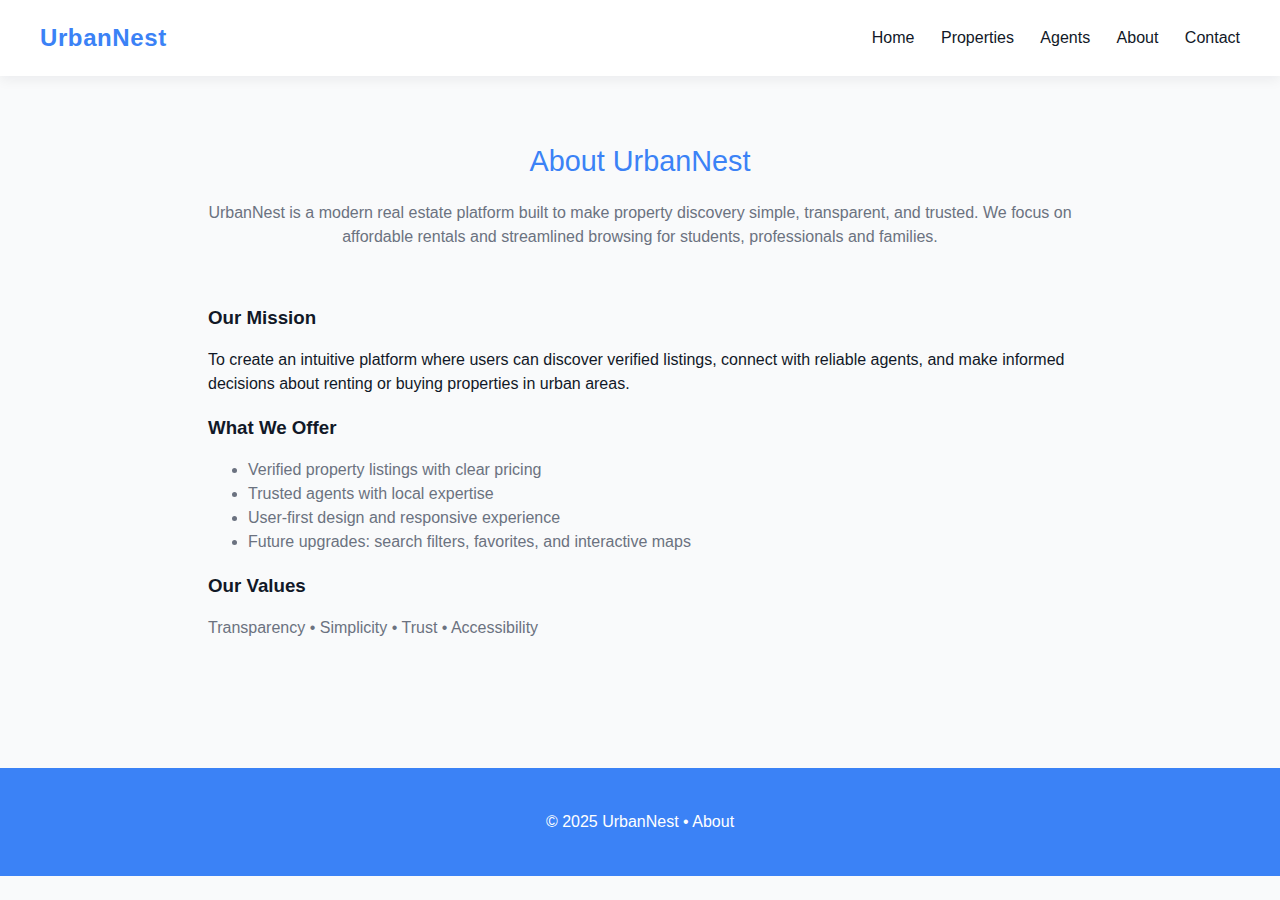
<file: about.html>
<!DOCTYPE html>
<html lang="en">
<head>
  <meta charset="utf-8" />
  <meta name="viewport" content="width=device-width,initial-scale=1" />
  <title>UrbanNest — About</title>
  <link rel="stylesheet" href="style.css">
</head>
<body>
  <header class="header">
    <div class="container navbar">
      <div class="brand">UrbanNest</div>
      <nav class="nav-links">
        <a href="index.html">Home</a>
        <a href="properties.html">Properties</a>
        <a href="agents.html">Agents</a>
        <a href="about.html">About</a>
        <a href="contact.html">Contact</a>
      </nav>
    </div>
  </header>

  <main>
    <section style="padding:64px 28px;">
      <div class="container">
        <div style="text-align:center;">
          <div class="section-title">About UrbanNest</div>
          <p style="color:var(--muted); max-width:900px; margin: 0 auto 18px;">UrbanNest is a modern real estate platform built to make property discovery simple, transparent, and trusted. We focus on affordable rentals and streamlined browsing for students, professionals and families.</p>
        </div>

        <div class="content-center" style="margin-top:28px;">
          <h3 style="color:var(--text); margin-bottom:12px;">Our Mission</h3>
          <p>To create an intuitive platform where users can discover verified listings, connect with reliable agents, and make informed decisions about renting or buying properties in urban areas.</p>

          <h3 style="margin-top:18px; margin-bottom:12px;">What We Offer</h3>
          <ul style="color:var(--muted);">
            <li>Verified property listings with clear pricing</li>
            <li>Trusted agents with local expertise</li>
            <li>User-first design and responsive experience</li>
            <li>Future upgrades: search filters, favorites, and interactive maps</li>
          </ul>

          <h3 style="margin-top:18px; margin-bottom:12px;">Our Values</h3>
          <p style="color:var(--muted);">Transparency • Simplicity • Trust • Accessibility</p>
        </div>
      </div>
    </section>
  </main>

  <footer class="footer">
    <div class="container">
      <p>© 2025 UrbanNest • About</p>
    </div>
  </footer>
</body>
</html>
</file>
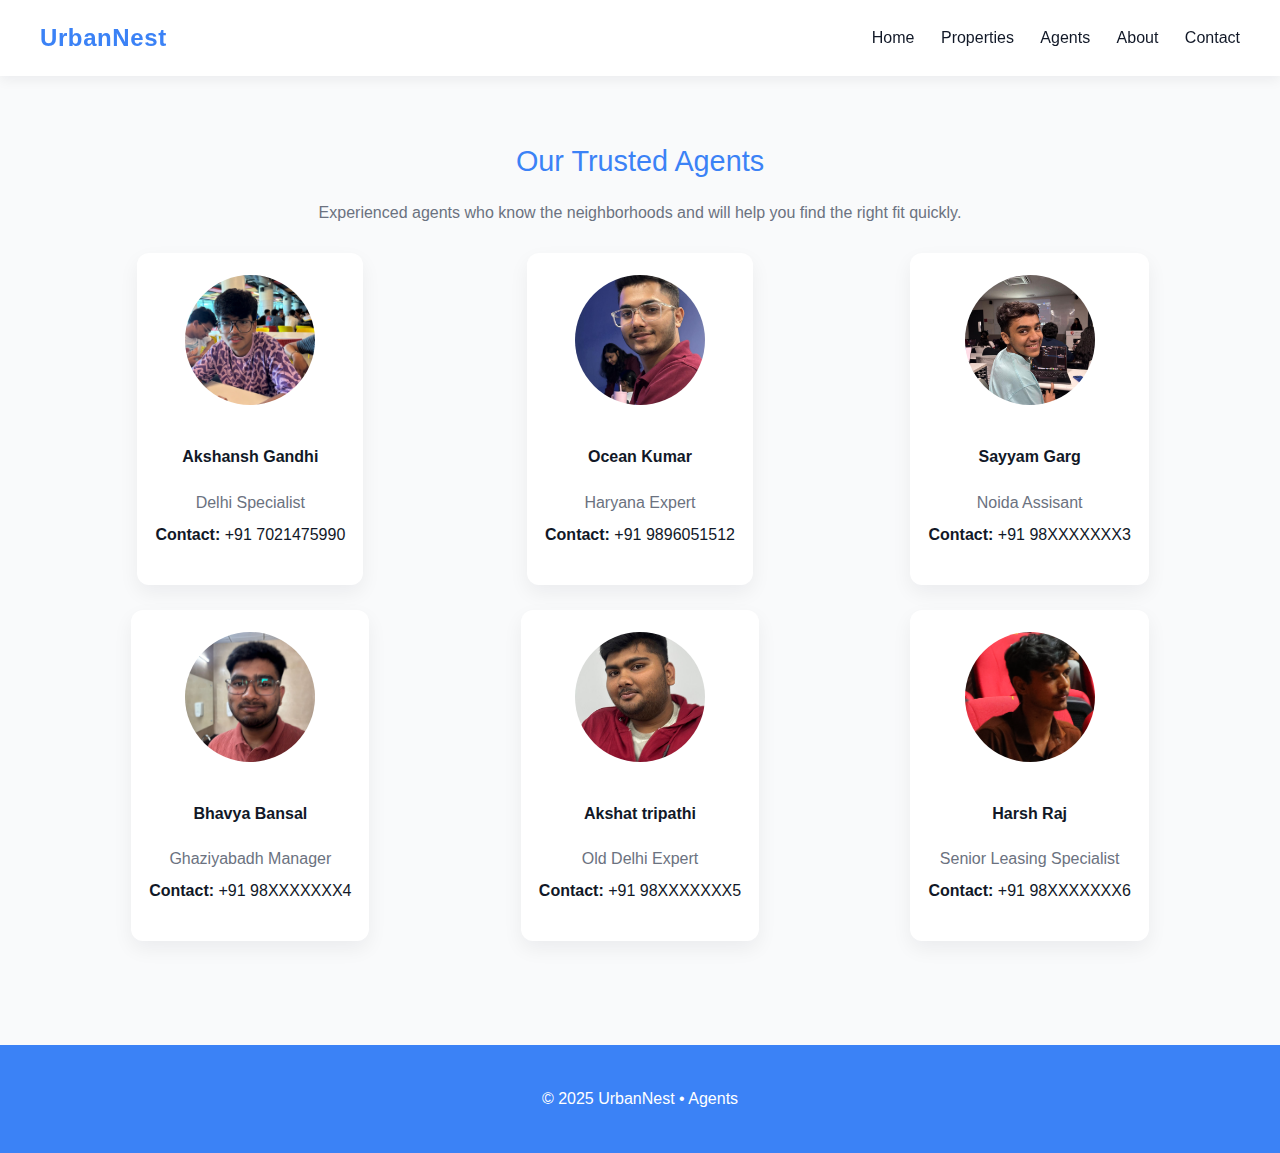
<file: agents.html>
<!DOCTYPE html>
<html lang="en">
<head>
  <meta charset="utf-8" />
  <meta name="viewport" content="width=device-width,initial-scale=1" />
  <title>UrbanNest — Agents</title>
  <link rel="stylesheet" href="style.css">
</head>
<body>
  <header class="header">
    <div class="container navbar">
      <div class="brand">UrbanNest</div>
      <nav class="nav-links">
        <a href="index.html">Home</a>
        <a href="properties.html">Properties</a>
        <a href="agents.html">Agents</a>
        <a href="about.html">About</a>
        <a href="contact.html">Contact</a>
      </nav>
    </div>
  </header>

  <main>
    <section style="padding:64px 28px;">
      <div class="container" style="text-align:center;">
        <div class="section-title">Our Trusted Agents</div>
        <p style="color:var(--muted); max-width:900px; margin: 0 auto 28px;">Experienced agents who know the neighborhoods and will help you find the right fit quickly.</p>

        <div class="agents-grid">
          <div class="agent-card">
            <img src="AK.jpeg" alt="Akshansh">
            <h4>Akshansh Gandhi</h4>
            <p style="color:var(--muted); margin:0px 0;">Delhi Specialist</p>
            <p style="margin-top:8px;"><strong>Contact:</strong> +91 7021475990</p>
          </div>

          <div class="agent-card">
            <img src="OC.jpeg" alt="Ocean">
            <h4>Ocean Kumar</h4>
            <p style="color:var(--muted); margin:6px 0;">Haryana Expert</p>
            <p style="margin-top:8px;"><strong>Contact:</strong> +91 9896051512</p>
          </div>

          <div class="agent-card">
            <img src="SG.jpeg" alt="Sayyam">
            <h4>Sayyam Garg</h4>
            <p style="color:var(--muted); margin:6px 0;">Noida Assisant </p>
            <p style="margin-top:8px;"><strong>Contact:</strong> +91 98XXXXXXX3</p>
          </div>

          <div class="agent-card">
            <img src="BS.jpeg" alt="Bhavya">
            <h4>Bhavya Bansal</h4>
            <p style="color:var(--muted); margin:6px 0;">Ghaziyabadh Manager</p>
            <p style="margin-top:8px;"><strong>Contact:</strong> +91 98XXXXXXX4</p>
          </div>

          <div class="agent-card">
            <img src="AT.jpeg" alt="Akshat">
            <h4>Akshat tripathi</h4>
            <p style="color:var(--muted); margin:6px 0;">Old Delhi Expert</p>
            <p style="margin-top:8px;"><strong>Contact:</strong> +91 98XXXXXXX5</p>
          </div>

          <div class="agent-card">
            <img src="HB.png" alt="Harsh">
            <h4>Harsh Raj</h4>
            <p style="color:var(--muted); margin:6px 0;">Senior Leasing Specialist</p>
            <p style="margin-top:8px;"><strong>Contact:</strong> +91 98XXXXXXX6</p>
          </div>

        </div>
      </div>
    </section>
  </main>

  <footer class="footer">
    <div class="container">
      <p>© 2025 UrbanNest • Agents</p>
    </div>
  </footer>
</body>
</html>
</file>
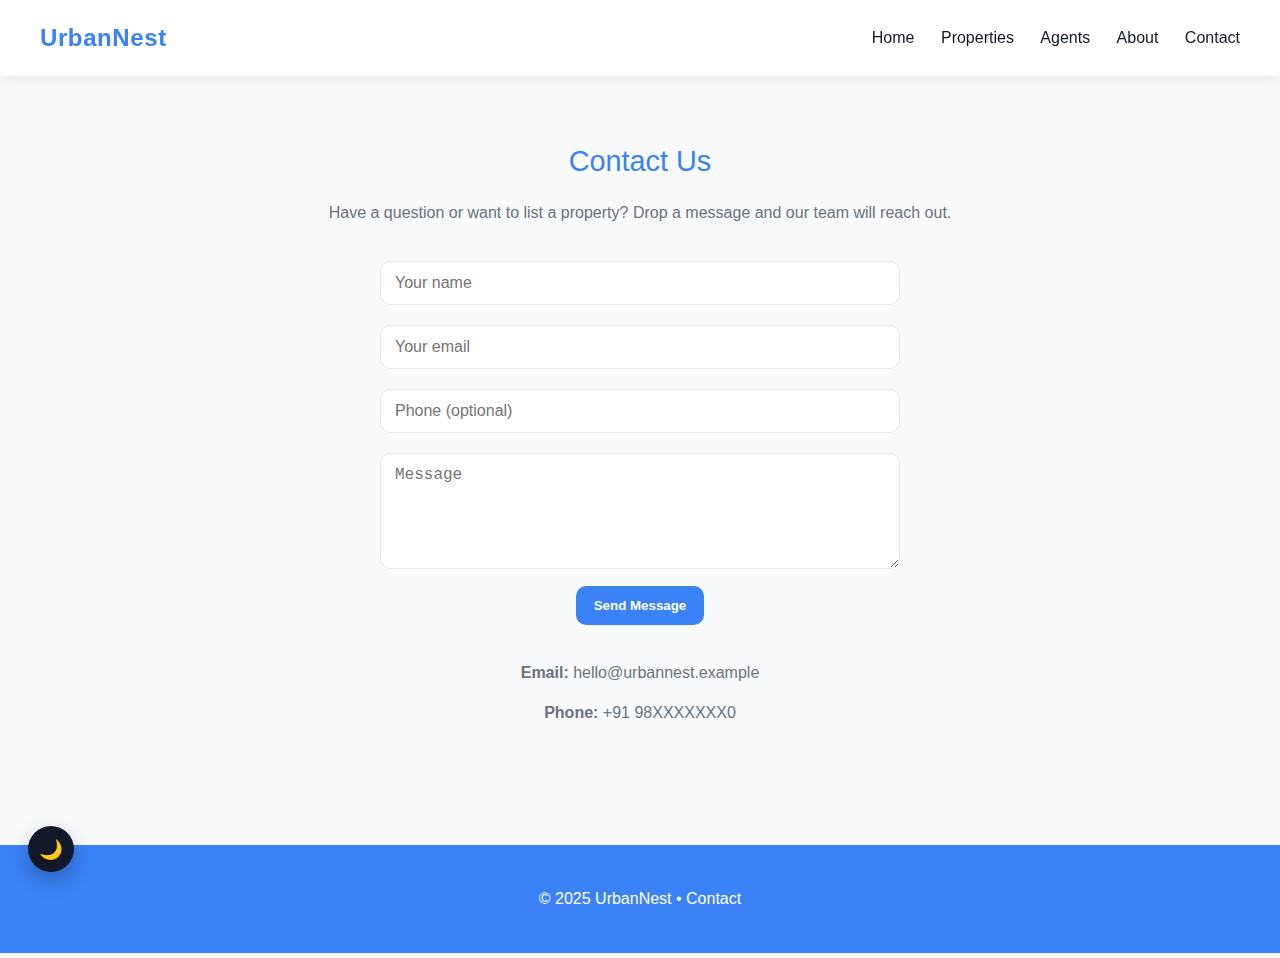
<file: contact.html>
<!DOCTYPE html>
<html lang="en">
<head>
  <meta charset="utf-8" />
  <meta name="viewport" content="width=device-width,initial-scale=1" />
  <title>UrbanNest — Contact</title>
  <link rel="stylesheet" href="style.css">
</head>
<body>
  <header class="header">
    <div class="container navbar">
      <div class="brand">UrbanNest</div>
      <nav class="nav-links">
        <a href="index.html">Home</a>
        <a href="properties.html">Properties</a>
        <a href="agents.html">Agents</a>
        <a href="about.html">About</a>
        <a href="contact.html">Contact</a>
      </nav>
    </div>
  </header>

  <main>
    <section style="padding:64px 28px;">
      <div class="container" style="text-align:center;">
        <div class="section-title">Contact Us</div>
        <p style="color:var(--muted); max-width:800px; margin: 0 auto 18px;">Have a question or want to list a property? Drop a message and our team will reach out.</p>

        <div class="form" style="margin-top:26px;">
          <input class="input" type="text" placeholder="Your name" />
          <input class="input" type="email" placeholder="Your email" />
          <input class="input" type="text" placeholder="Phone (optional)" />
          <textarea class="input" rows="5" placeholder="Message"></textarea>
          <button class="btn">Send Message</button>
        </div>

        <div style="margin-top:36px; color:var(--muted);">
          <p><strong>Email:</strong> hello@urbannest.example</p>
          <p><strong>Phone:</strong> +91 98XXXXXXX0</p>
        </div>
      </div>
    </section>
  </main>

  <footer class="footer">
    <div class="container">
      <p>© 2025 UrbanNest • Contact</p>
    </div>
  </footer>
  <script src="script.js"></script>
</body>
</html>
</file>
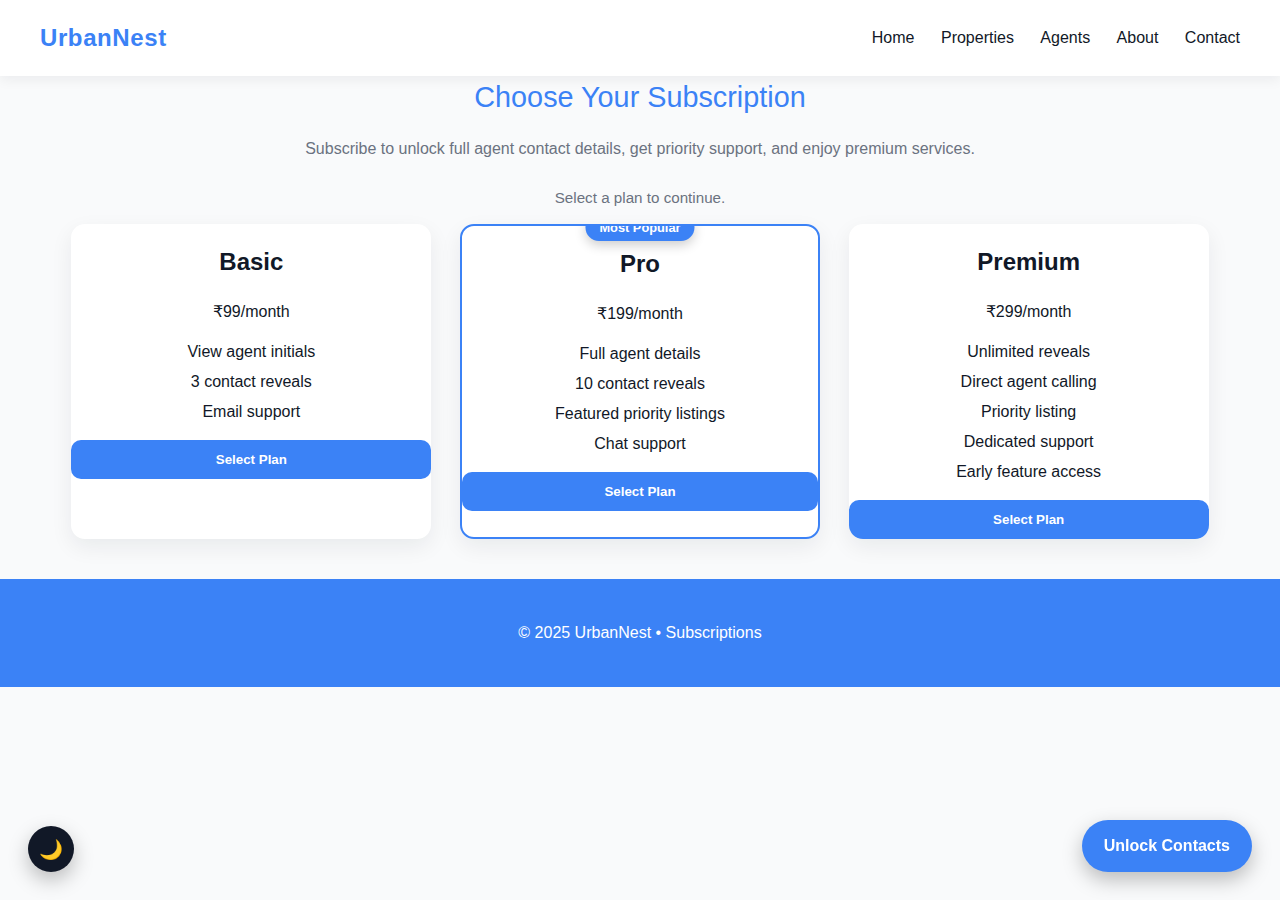
<file: subscribe.html>
<!DOCTYPE html>
<html lang="en">
<head>
  <meta charset="UTF-8" />
  <meta name="viewport" content="width=device-width, initial-scale=1.0" />
  <title>UrbanNest — Subscribe</title>
  <link rel="stylesheet" href="style.css" />
</head>
<body>

  <header class="header">
    <div class="container navbar">
      <div class="brand">UrbanNest</div>
      <nav class="nav-links">
        <a href="index.html">Home</a>
        <a href="properties.html">Properties</a>
        <a href="agents.html">Agents</a>
        <a href="about.html">About</a>
        <a href="contact.html">Contact</a>
      </nav>
    </div>
  </header>

  <main>
    <section class="pad">
      <div class="container" style="text-align:center;">
        
        <div class="section-title">Choose Your Subscription</div>
        <p class="muted" style="max-width:800px; margin:0 auto 26px;">
          Subscribe to unlock full agent contact details, get priority support, and enjoy premium services.
        </p>

        <div class="pricing-table">

          <div class="plan1 card">
            <h2 class="plan-name">Basic</h2>
            <p class="plan-price">₹99/month</p>
            <ul class="plan-features">
              <li>View agent initials</li>
              <li>3 contact reveals</li>
              <li>Email support</li>
            </ul>
            <button class="btn btn-full">Select Plan</button>
          </div>

          <div class="plan2 card popular">
            <span class="tag-popular">Most Popular</span>
            <h2 class="plan-name">Pro</h2>
            <p class="plan-price">₹199/month</p>
            <ul class="plan-features">
              <li>Full agent details</li>
              <li>10 contact reveals</li>
              <li>Featured priority listings</li>
              <li>Chat support</li>
            </ul>
            <button class="btn btn-full">Select Plan</button>
          </div>
          <div class="plan3 card">
            <h2 class="plan-name">Premium</h2>
            <p class="plan-price">₹299/month</p>
            <ul class="plan-features">
              <li>Unlimited reveals</li>
              <li>Direct agent calling</li>
              <li>Priority listing</li>
              <li>Dedicated support</li>
              <li>Early feature access</li>
            </ul>
            <button class="btn btn-full">Select Plan</button>
          </div>

        </div>
      </div>
    </section>
  </main>

  <a href="subscribe.html" class="sticky-cta">Unlock Contacts</a>

  <footer class="footer">
    <div class="container">
      <p>© 2025 UrbanNest • Subscriptions</p>
    </div>
  </footer>
<script src="script.js"></script>
</body>
</html>
</file>
<file: style.css>
* {
  box-sizing: border-box;
  scroll-behavior: smooth;
}

:root {
  --primary: #3B82F6;
  --accent: #10B981;
  --bg: #F9FAFB;
  --card: #FFFFFF;
  --muted: #6B7280;
  --text: #111827;
}

body {
  margin: 0;
  font-family: 'Poppins', sans-serif;
  background: var(--bg);
  color: var(--text);
  line-height: 1.5;
}

.header {
  position: sticky;
  top: 0;
  z-index: 20;
  background: white;
  box-shadow: 0 4px 12px rgba(15,23,42,0.06);
}

.container {
  max-width: 1200px;
  margin: 0 auto;
  padding: 0 28px;
}

.navbar {
  display: flex;
  align-items: center;
  justify-content: space-between;
  padding: 20px 0;
}

.brand {
  font-weight: 700;
  font-size: 1.5rem;
  color: var(--primary);
  letter-spacing: 0.6px;
}

.nav-links a {
  margin-left: 22px;
  text-decoration: none;
  color: var(--text);
  font-weight: 500;
}

.nav-links a:hover {
  color: var(--primary);
}

.hero {
  height: 80vh;
  background: linear-gradient(rgba(8,10,13,0.4), rgba(8,10,13,0.2)),
    url('https://images.unsplash.com/photo-1600585154340-be6161a56a0c') center/cover no-repeat;
  display: flex;
  align-items: center;
  justify-content: center;
  text-align: center;
  color: white;
  padding: 40px 20px;
}

.hero-inner {
  max-width: 1000px;
}

.hero h1 {
  font-size: 3.6rem;
  margin: 0 0 12px;
  line-height: 1.02;
}

.hero p {
  font-size: 1.15rem;
  margin: 0 auto 20px;
  color: rgba(255,255,255,0.92);
}

.section-title {
  color: var(--primary);
  font-size: 1.8rem;
  margin-bottom: 18px;
}

.properties-grid {
  display: grid;
  grid-template-columns: repeat(3, 1fr);
  gap: 28px;
  justify-items: center;
}

.card {
  background: var(--card);
  width: 100%;
  max-width: 360px;
  border-radius: 14px;
  box-shadow: 0 8px 22px rgba(15,23,42,0.07);
  overflow: hidden;
  transition: transform .25s ease, box-shadow .25s;
}

.card:hover {
  transform: translateY(-8px);
  box-shadow: 0 16px 40px rgba(15,23,42,0.12);
}

.card img {
  width: 100%;
  height: 220px;
  object-fit: cover;
  display: block;
}

.card-body {
  padding: 16px 18px;
  text-align: left;
}

.card-title {
  font-size: 1.2rem;
  font-weight: 600;
  margin-bottom: 6px;
  color: var(--text);
}

.card-sub {
  color: var(--muted);
  margin-bottom: 10px;
}

.card-meta {
  display: flex;
  justify-content: space-between;
  align-items: center;
}

.price {
  color: var(--primary);
  font-weight: 700;
}

.badge {
  background: #EEF2FF;
  color: var(--primary);
  padding: 6px 10px;
  border-radius: 999px;
  font-size: 0.85rem;
}

.agents-grid {
  display: grid;
  grid-template-columns: repeat(3, 1fr);
  gap: 25px;
  justify-items: center;
}

.agent-card {
  text-align: center;
  background: var(--card);
  padding: 22px 18px;
  border-radius: 12px;
  box-shadow: 0 8px 20px rgba(15,23,42,0.06);
}

.agent-card img {
  width: 130px;
  height: 130px;
  object-fit: cover;
  border-radius: 100%;
  margin-bottom: 12px;
}

.content-center {
  max-width: 900px;
  margin: 0 auto;
  padding: 8px 18px;
  text-align: left;
}

.form {
  max-width: 520px;
  margin: 0 auto;
}

.input,
textarea {
  width: 100%;
  padding: 12px 14px;
  margin: 10px 0;
  border-radius: 10px;
  border: 1px solid #E5E7EB;
  font-size: 1rem;
}

.btn {
  background: var(--primary);
  color: white;
  padding: 12px 18px;
  border-radius: 10px;
  border: none;
  cursor: pointer;
  font-weight: 600;
}

.btn:hover {
  background: #2563EB;
}

.footer {
  background: var(--primary);
  color: white;
  padding: 26px 0;
  text-align: center;
  margin-top: 40px;
}

.muted {
  color: var(--muted);
}

@media (max-width: 980px) {
  .properties-grid,
  .agents-grid {
    grid-template-columns: repeat(2, 1fr);
  }
  .hero h1 {
    font-size: 2.6rem;
  }
  header .container {
    padding: 0 18px;
  }
}

@media (max-width: 300px) {
  .properties-grid,
  .agents-grid {
    grid-template-columns: 1fr;
  }
  .navbar {
    padding: 14px 0;
  }
  .nav-links {
    display: none;
  }
  .hero {
    height: 60vh;
    padding: 20px 12px;
  }
  .hero h1 {
    font-size: 2rem;
  }
}

.masked-phone {
  font-weight: 500;
  color: var(--text);
  background: #F3F4F6;
  border: 1px dashed #E5E7EB;
  padding: 8px 10px;
  border-radius: 10px;
  display: inline-block;
  margin: 8px 0 12px;
}

.lock {
  margin-left: 6px;
}

.btn-full {
  display: inline-block;
  width: 100%;
  text-align: center;
  padding: 12px 16px;
  border-radius: 10px;
}

.sticky-cta {
  position: fixed;
  bottom: 28px;
  right: 28px;
  background: #3B82F6;
  color: #fff;
  padding: 14px 22px;
  border-radius: 50px;
  font-weight: 600;
  text-decoration: none;
  box-shadow: 0 8px 20px rgba(0,0,0,0.25);
  transition: 0.3s;
  z-index: 999;
}

.sticky-cta:hover {
  background: #2563EB;
  transform: scale(1.05);
}

.popular {
  border: 2px solid var(--primary);
  position: relative;
}

.tag-popular {
  position: absolute;
  top: -12px;
  left: 50%;
  transform: translateX(-50%);
  background: var(--primary);
  color: #fff;
  padding: 4px 14px;
  border-radius: 50px;
  font-size: 0.8rem;
  font-weight: 600;
  box-shadow: 0 4px 12px rgba(0,0,0,0.2);
}

.pricing-table {
  display: flex;
  justify-content: space-around;
  align-items: stretch;
  gap: 22px;
  flex-wrap: wrap;
  text-align: center;
}

.pricing-table .card {
  transition: transform .3s ease, box-shadow .3s ease;
}

.pricing-table .card:hover {
  transform: scale(1.05);
  box-shadow: 0 16px 40px rgba(0,0,0,0.18);
}

.plan-features {
  list-style: none;
  padding: 0;
  margin: 0 0 16px;
}

.plan-features li {
  margin: 6px 0;
}

.auth-card {
  max-width: 520px;
  margin: 0 auto;
  background: var(--card);
  padding: 22px;
  border-radius: 14px;
  box-shadow: 0 10px 28px rgba(15,23,42,0.08);
}

.theme-toggle {
  position: fixed;
  bottom: 28px;
  left: 28px;
  width: 46px;
  height: 46px;
  border-radius: 50%;
  border: none;
  background: #111827;
  color: #F9FAFB;
  font-size: 1.2rem;
  cursor: pointer;
  box-shadow: 0 8px 20px rgba(0,0,0,0.25);
  z-index: 1000;
  display: flex;
  align-items: center;
  justify-content: center;
}

body.dark-mode {
  background: #020617;
  color: #E5E7EB;
}

body.dark-mode .header {
  background: #020617;
  box-shadow: 0 4px 16px rgba(0,0,0,0.6);
}

body.dark-mode .brand {
  color: #93C5FD;
}

body.dark-mode .nav-links a {
  color: #E5E7EB;
}

body.dark-mode .nav-links a:hover {
  color: #BFDBFE;
}

body.dark-mode .card,
body.dark-mode .agent-card,
body.dark-mode .auth-card {
  background: #111827;
  color: #E5E7EB;
}

body.dark-mode .section-title {
  color: #93C5FD;
}

body.dark-mode .card-sub,
body.dark-mode .muted {
  color: #9CA3AF;
}

body.dark-mode .footer {
  background: #020617;
  color: #E5E7EB;
}

body.dark-mode .sticky-cta {
  background: #F97316;
  color: #020617;
}

body.dark-mode .tag-popular {
  background: #F97316;
}

body.dark-mode #propertySearch {
  background: #020617;
  color: #E5E7EB;
  border-color: #4B5563;
}

.property-search-bar {
  margin-bottom: 20px;
  text-align: left;
}

#propertySearch {
  width: 100%;
  max-width: 360px;
  padding: 10px 12px;
  border-radius: 10px;
  border: 1px solid #E5E7EB;
  font-size: 0.95rem;
}

.plan-message {
  text-align: center;
  font-size: 0.95rem;
  color: var(--muted);
  margin-bottom: 14px;
}

body.dark-mode .plan-message {
  color: #E5E7EB;
}
.active-plan {
  box-shadow: 0 20px 50px rgba(59,130,246,0.45);
  transform: scale(1.06);
}

body.dark-mode .card-title {
  color: #F9FAFB;
}

body.dark-mode .price {
  color: #93C5FD;
}

body.dark-mode .badge {
  background: #1E293B;
  color: #BFDBFE;
}
.home-search-section {
  padding: 24px 28px 8px;
  margin-top: -30px;
}

.home-search {
  background: #ffffff;
  border-radius: 16px;
  box-shadow: 0 12px 30px rgba(0,0,0,0.12);
  padding: 16px 18px;
  display: flex;
  flex-wrap: wrap;
  gap: 12px;
  align-items: center;
  justify-content: center;
}

.home-search-input,
.home-search-select {
  padding: 10px 12px;
  border-radius: 10px;
  border: 1px solid #E5E7EB;
  font-size: 0.95rem;
  min-width: 180px;
}

@media (max-width: 300px) {
  .home-search-section {
    margin-top: 0;
    padding: 18px 16px 4px;
  }
  .home-search {
    align-items: stretch;
  }
  .home-search-input,
  .home-search-select,
  .home-search .btn {
    width: 100%;
  }
}

body.dark-mode .home-search {
  background: #020617;
  box-shadow: 0 12px 30px rgba(0,0,0,0.6);
}

body.dark-mode .home-search-input,
body.dark-mode .home-search-select {
  background: #020617;
  color: #E5E7EB;
  border-color: #4B5563;
}
</file>
